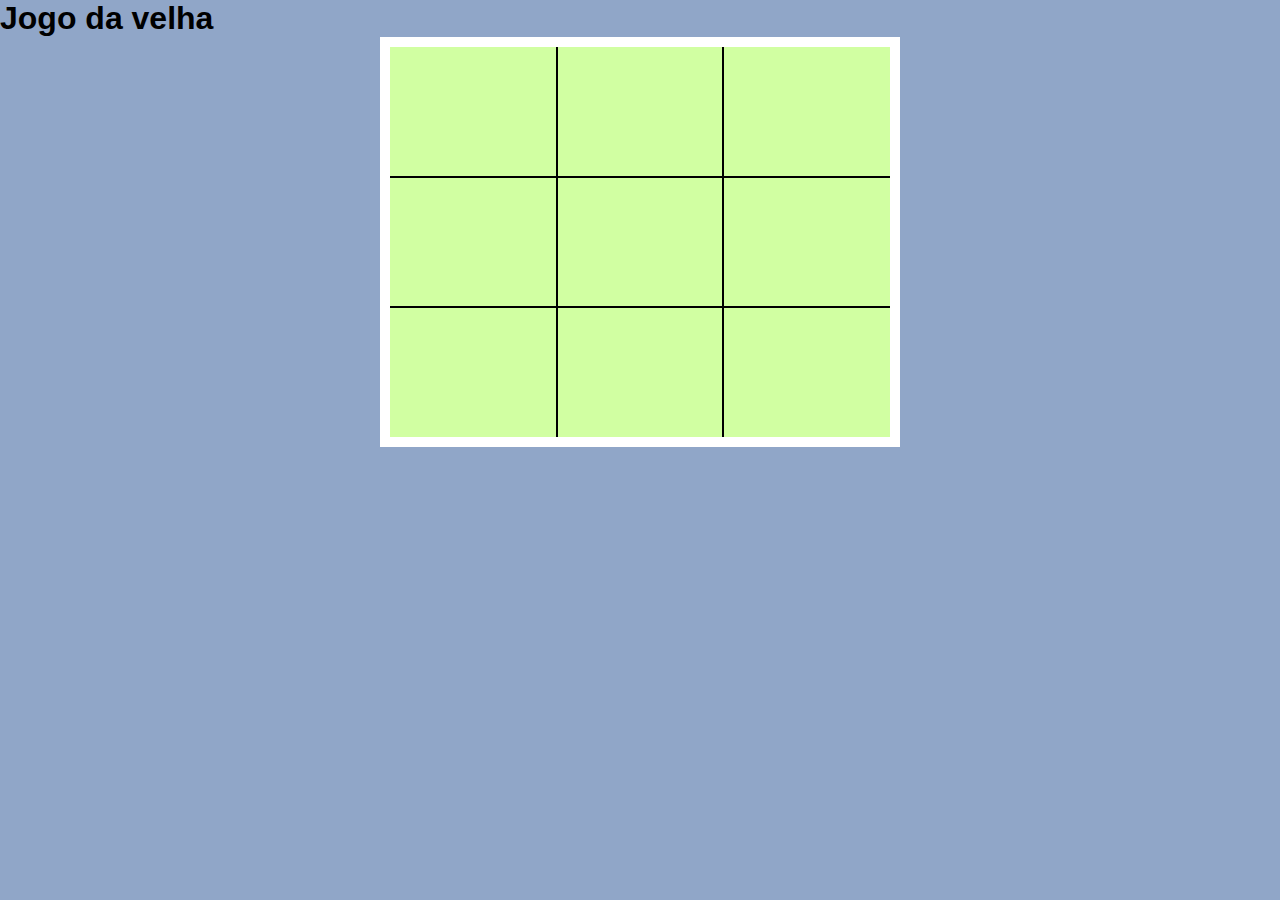
<file: jogo-da-velha/index.html>
<!DOCTYPE html>
<html lang="pt-br">
<head>
    <meta charset="UTF-8">
    <meta http-equiv="X-UA-Compatible" content="IE=edge">
    <meta name="viewport" content="width=device-width, initial-scale=1.0">
    <link rel="stylesheet" href="style.css">
    <title>Jogo da velha</title>
</head>
<body>
    <header>
        <h1>Jogo da velha</h1>
    </header>
    <section>
        <div class="tabuleiro">
            <div onclick="oia(id)" id="0" class="blocos" style="border-top: 0px; border-left: 0;"><div class="iconX"></div> <div class="iconO"></div></div>
            <div onclick="oia(id)" id="1" class="blocos" style="border-top: 0px;"><div class="iconX"></div> <div class="iconO"></div></div>
            <div onclick="oia(id)" id="2" class="blocos" style="border-top: 0px; border-right: 0;"><div class="iconX"></div> <div class="iconO"></div></div>
            <div onclick="oia(id)" id="3" class="blocos" style=" border-left: 0;"><div class="iconX"></div> <div class="iconO"></div></div>
            <div onclick="oia(id)" id="4" class="blocos" ><div class="iconX"></div> <div class="iconO"></div></div>
            <div onclick="oia(id)" id="5" class="blocos" style="border-right: 0px;"><div class="iconX"></div> <div class="iconO"></div></div>
            <div onclick="oia(id)" id="6" class="blocos" style="border-bottom: 0px; border-left: 0;"><div class="iconX"></div> <div class="iconO"></div></div>
            <div onclick="oia(id)" id="7" class="blocos" style="border-bottom: 0px;"><div class="iconX"></div> <div class="iconO"></div></div>
            <div onclick="oia(id)" id="8" class="blocos" style="border-bottom: 0px; border-right: 0;"><div class="iconX"></div> <div class="iconO"></div></div>
        </div>
    </section>
    <footer>

    </footer>
    <script>
        let x = document.querySelectorAll(".iconX")
        let o = document.querySelectorAll(".iconO")
        let blocos = document.querySelectorAll(".blocos")
        let jogadas = 0
        function oia(id) {
            jogadas++
            console.log("essas foram as jogadas"+jogadas)
            if (x[id].style.display = "none") {
                x[id].style.display = "block"
                blocos[id].style.cursor = "not-allowed"
            }else{
                x[id].style.display = "none" 
            }
            let r = Math.floor(Math.random()*9)
            console.log("o pc vai jogar em "+ r)

                
                if (r != id ){
                    if (o[r].style.display == "none" && x[r].style.display == "none") {
                        o[r].style.display = "block";
                        blocos[r].style.cursor = "not-allowed";
                        console.log('o pc jogou em '+ r)
                    }else{
                        if (o[r].style.display == "block" && x[r].style.display == "block") {
                            r.Math.floor(Math.random()*9)
                            console.log
                            o[r].style.display = "block"
                        }
                    }
                               
                }else{
                    console.log("R É IGUAL A ID !!!!!!!!!!!!")
                }
            
            
        }

        for (let i = 0; i < x.length; i++) {
            x[i].style.display = "none"
            
        }
        for (let i = 0; i < o.length; i++) {
            o[i].style.display = "none"
            
        }
    </script>
</body>
</html>
</file>
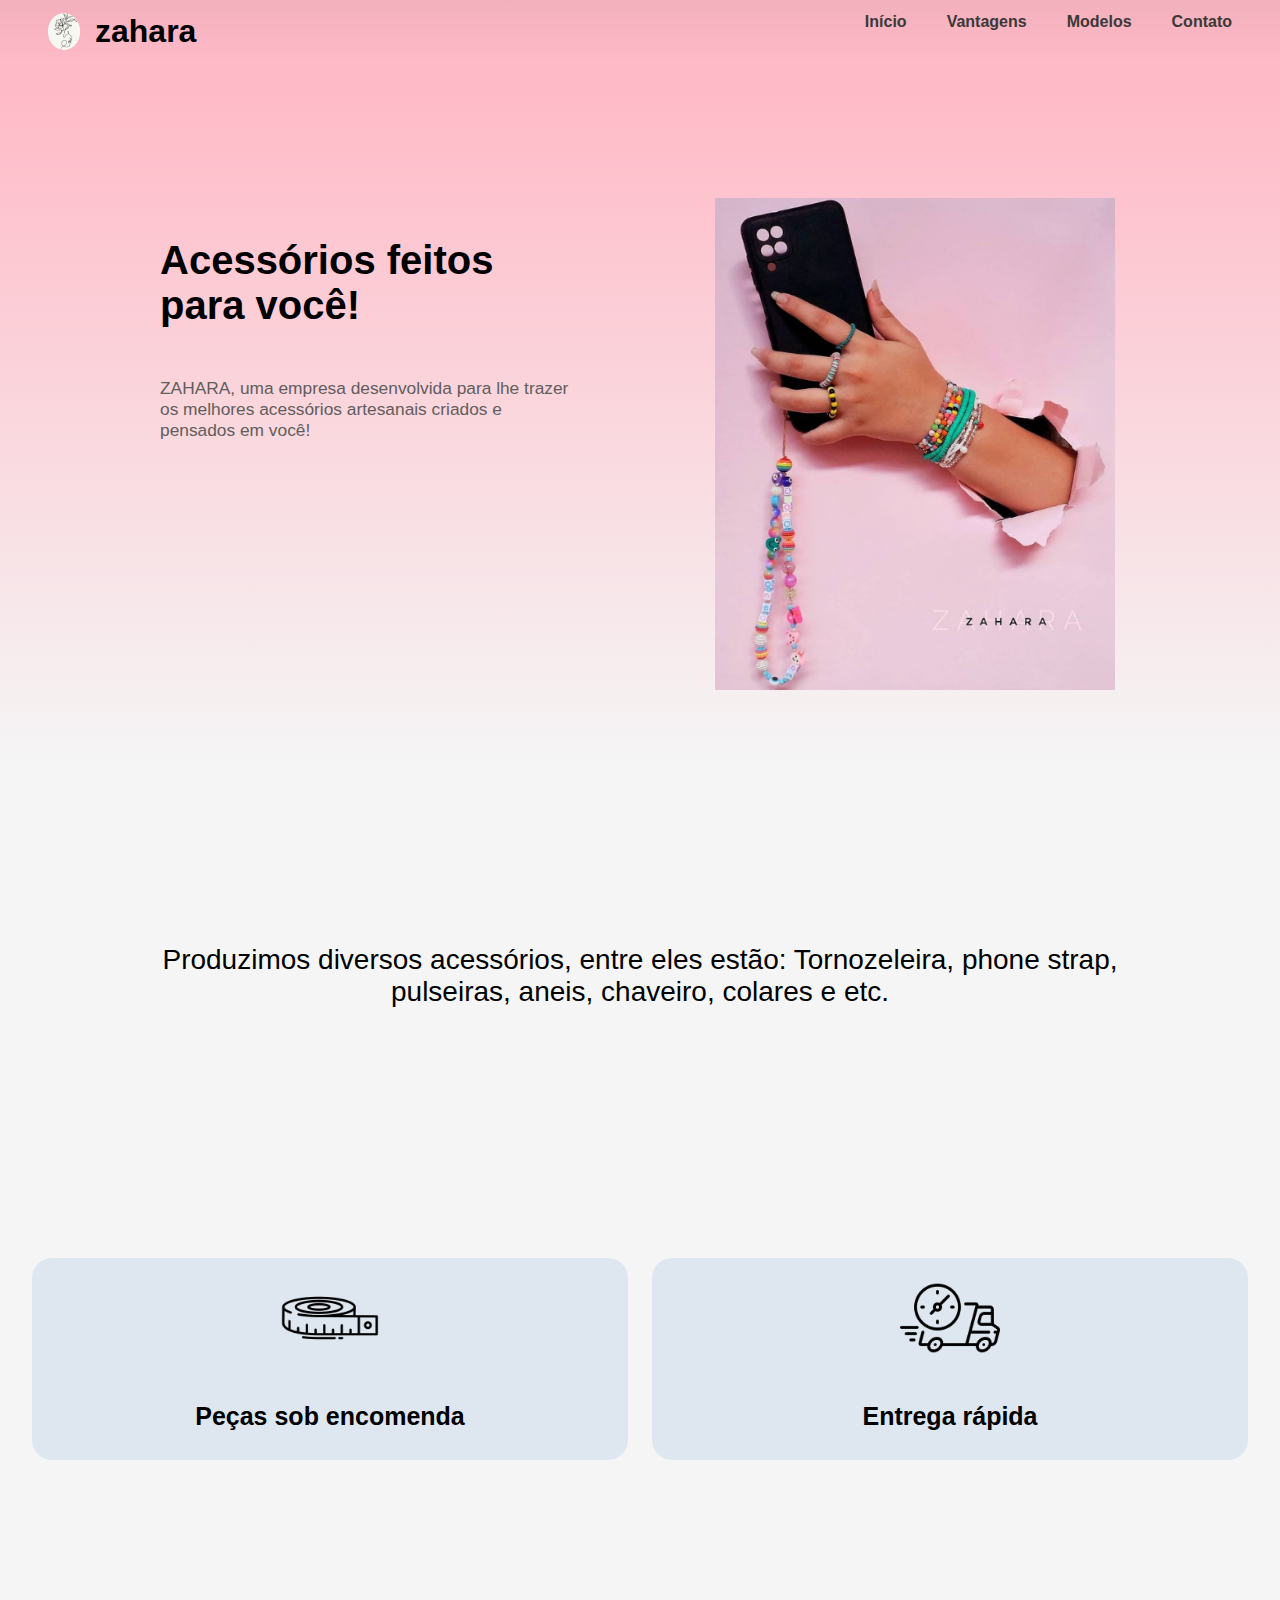
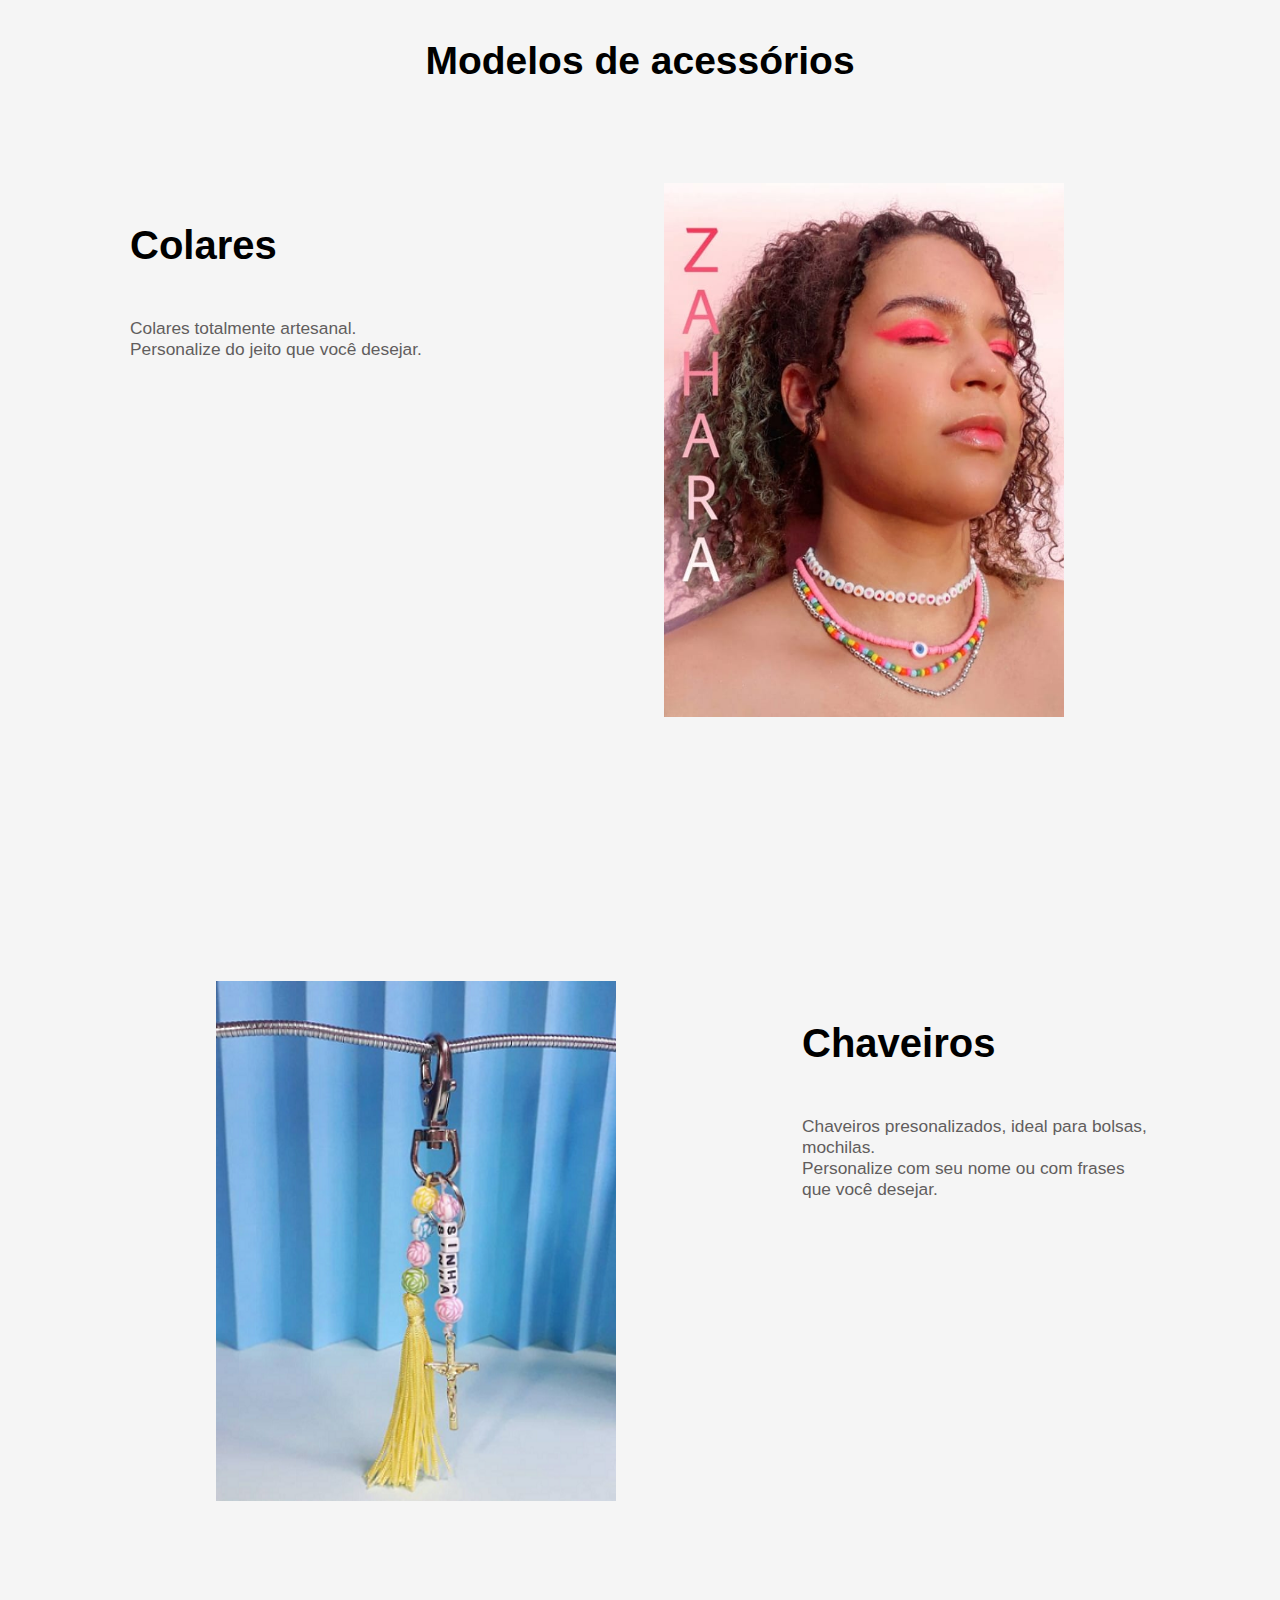
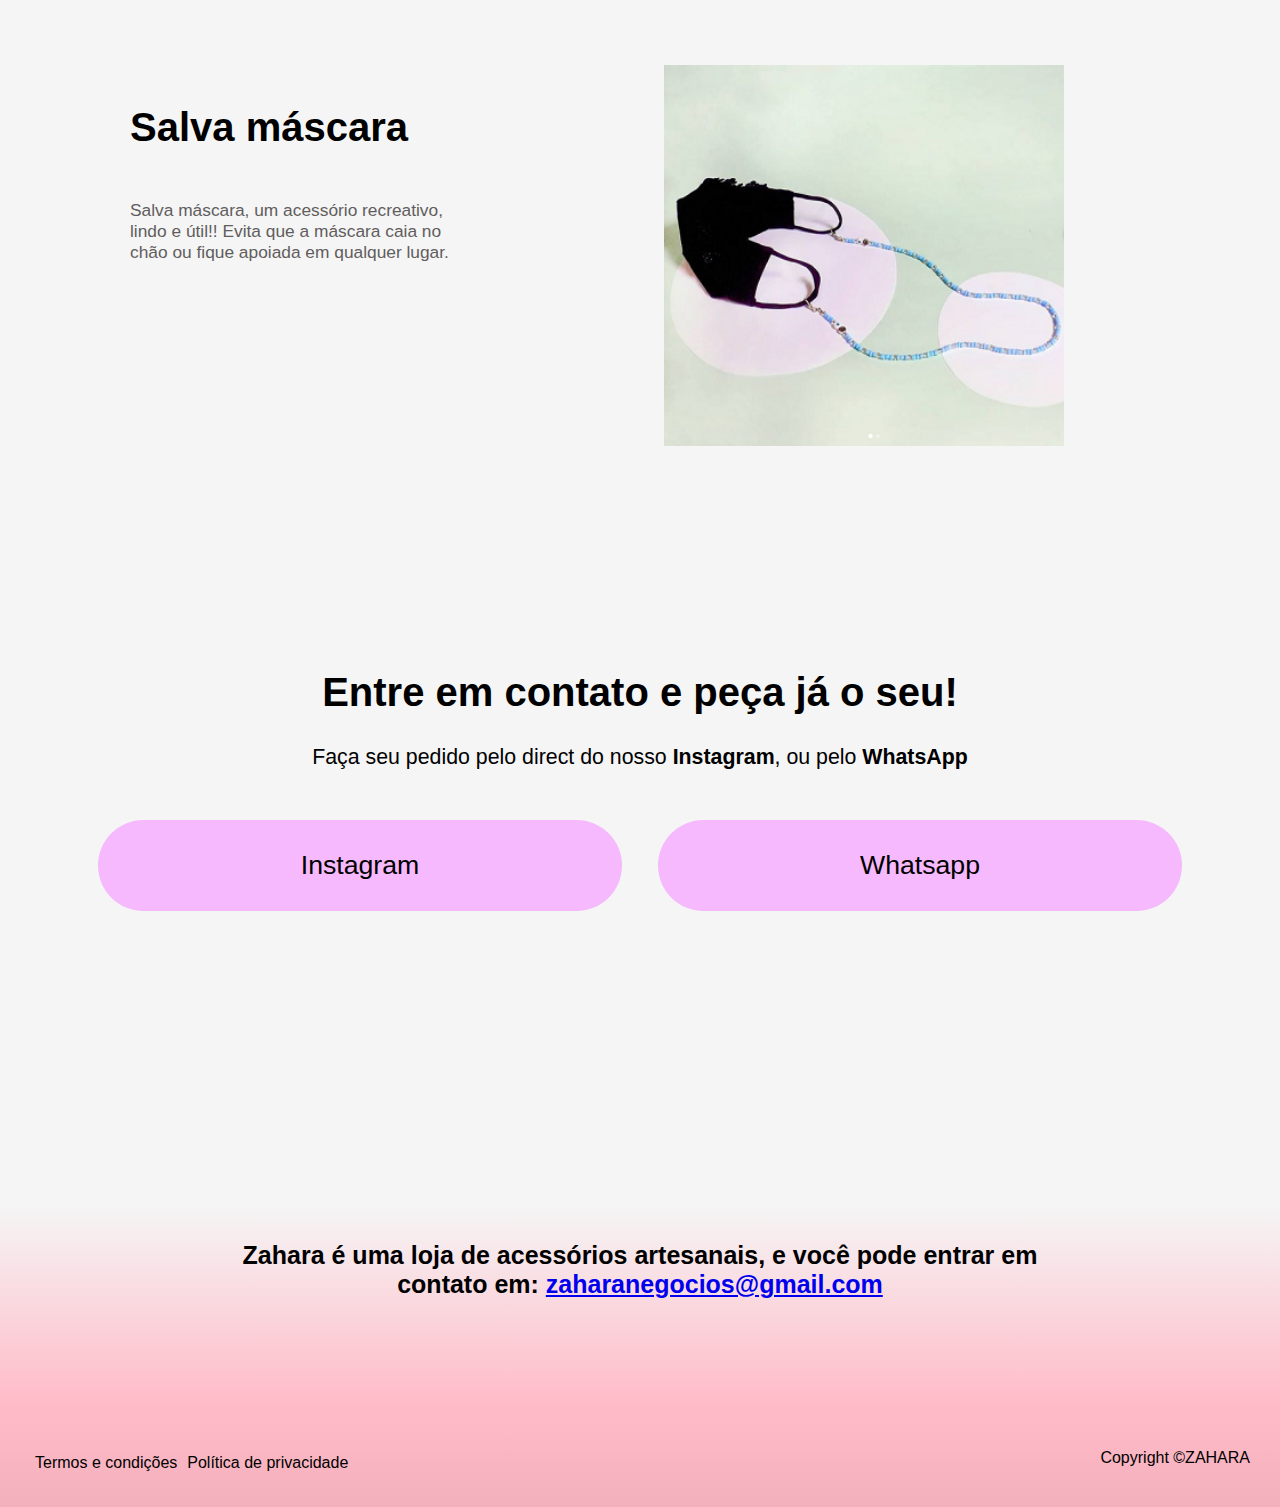
<file: pagina-loja/index.html>
<!DOCTYPE html>
<html lang="pt-br">
<head>
    <meta charset="UTF-8">
    <meta http-equiv="X-UA-Compatible" content="IE=edge">
    <meta name="viewport" content="width=device-width, initial-scale=1.0">
    <link rel="stylesheet" href="style.css">
    <title>ZAHARA ACESSÓRIOS</title>
</head>
<body>
    <header>
        <nav class="menu">
            <a href="index.html" style="text-decoration: none; color: black;">
                <div id="logoImg" ><img src="img/logo.png" alt="logo"><h1>zahara</h1></div>
            </a>
            
            <input type="checkbox" name="" id="menu-hamburguer">
            <label for="menu-hamburguer">
                <div class="menuH">
                    <span class="hamburguer"></span>
                </div>
            </label>
            <ul class="menuUl">
                <li><a onclick="menuOff()" class="link" href="#">Início</a></li>
                <li><a onclick="menuOff()" class="link" href="#vantagens">Vantagens</a></li>
                <li><a onclick="menuOff()" class="link" href="#modelos">Modelos</a></li>
                <li><a onclick="menuOff()" class="link" href="#contato">Contato</a></li>

            </ul>
            <ul class="menuDesktop">
                <li><a href="#">Início</a></li>
                <li><a href="#vantagens">Vantagens</a></li>
                <li><a href="#modelos">Modelos</a></li>
                <li><a href="#contato">Contato</a></li>
            </ul>

        </nav>
    </header>

    <div class="header">
        <div class="container">
            <div class="row">
                <div class="item">
                    <div class="text-container">
                        <h2>Acessórios feitos para você!</h2>
                        <p>
                            ZAHARA, uma empresa desenvolvida para lhe trazer os melhores acessórios artesanais criados e pensados em você!
                        </p>
                    </div>
                </div>
                <div class="item">
                    <div class="image-container">
                        <img src="img/zahara.PNG" alt="alternative">
                    </div>
                </div>
            </div>
        </div>
    </div>

    <div class="introduction">
        <div class="container">
            <div class="row">
                <div class="col">
                    <p>Produzimos diversos acessórios, entre eles estão: Tornozeleira, phone strap, pulseiras, aneis, chaveiro, colares e etc.</p>
                </div>
            </div>
        </div>
    </div>
    <div id="vantagens" class="card-1">
    <div class="space"></div>
        <div class="container">
            <div class="row">
                <div class="card">
                    <div class="card-image">
                        <img src="img/a-medida.png" alt="icone">
                    </div>
                    <div class="card-body">
                        <h5>Peças sob encomenda</h5>
                        <br>
                        <!-- <p>Montamos seu acessório de acordo com a sua preferência</p> -->
                    </div>
                </div>
                <div class="card">
                    <div class="card-image">
                        <img src="img/entrega-rapida.png" alt="icone">
                    </div>
                    <div class="card-body">
                        <h5>Entrega rápida</h5>
                        <!-- <p>Entregamos na sua casa em menos de 40 minutos</p> -->
                        <br>
                    </div>
                </div>
                <!-- <div class="card">
                    <div class="card-image">
                        <img src="img/imagem.PNG" alt="icone">
                    </div>
                    <div class="card-body">
                        <h5>título</h5>
                        <p>Lorem ipsum dolor sit amet consectetur adipisicing elit. Cum iste quaerat tempore beatae odit. Quidem, amet illo. </p>
                    </div>
                </div>  -->
                
            </div>
        </div>
    </div>
    <div id="modelos" class="space">

    </div>
    <div class="topico">
        <div class="container">
            <div class="content">
                <h2>Modelos de acessórios</h2>
            </div>
        </div>
    </div>
    <div  class="basic">
        <div class="container">
            <div class="row">
                <div class="col-1">
                    <div class="text-container">
                        <h2>Colares</h2>
                        <p>Colares totalmente artesanal.
                            <br>
                            Personalize do jeito que você desejar.
                        </p>
                        
                    </div>
                </div>
                <div class="col-2">
                    <div class="image-container">
                        <img src="img/colar.jpeg" alt="imagem">
                    </div>
                </div>
            </div>
        </div>
    </div>
    <div class="space">

    </div>
    <div class="basic">
        <div class="container">
            <div class="row">
                
                <div class="col-2">
                    <div class="image-container">
                        <img src="img/chaveiro.PNG" alt="imagem">
                    </div>
                </div>
                <div class="col-1">
                    <div class="text-container">
                        <h2>Chaveiros</h2>
                        <p>Chaveiros presonalizados, ideal para bolsas, mochilas. <br>Personalize com seu nome ou com frases que você desejar.</p>
                    </div>
                </div>
            </div>
        </div>
    </div>
    <div class="basic">
        <div class="container">
            <div class="row">
                
                <div class="col-1">
                    <div class="text-container">
                        <h2>Salva máscara</h2>
                        <p>Salva máscara, um acessório recreativo, lindo e útil!! Evita que a máscara caia no chão ou fique apoiada em qualquer lugar.</p>
                    </div>
                </div>
                <div class="col-2">
                    <div class="image-container">
                        <img src="img/salva-mascaras.PNG" alt="imagem">
                    </div>
                </div>
            </div>
        </div>
    </div>

    <div id="contato" class="space"></div>

    <div  class="contato">
        <div class="container">
            <div  class="background">
                <div class="cta">
                    <h3>Entre em contato e peça já o seu!</h3>
                    <p>Faça seu pedido pelo direct do nosso <strong>Instagram</strong>, ou pelo <strong>WhatsApp</strong></p>
                    <div class="button">
                        <a href="https://www.instagram.com/zaharaacessorios/" target="_blank"><p>Instagram</p></a>
                        <a href="https://api.whatsapp.com/send?phone=556896034160" target="_blank"><p>Whatsapp</p></a>
                    </div>
                </div>
            </div>
        </div>
    </div>

    <div id="contato" class="space"></div>
    <div id="contato" class="space"></div>
    <footer id="footer" class="footer">
        <div class="container">
                <h4>
                     Zahara é uma loja de acessórios artesanais, e você pode entrar em contato em: <a href="mailto:zaharanegocios@gmail.com" target="_blank" id="email">zaharanegocios@gmail.com</a>
                </h4>
                <div class="redes-sociais">
                    <div>
                        <!-- <a href=""><img src="img/facebook.png" alt="facebook"></a>
                        <a href="#"><img src="img/twitter.png" alt="Twitter"></a>
                        <a href="#"><img src="img/pinterest.png" alt="Pinterest"></a>
                        <a href="https://www.instagram.com/zaharaacessorios/"><img src="img/instagram.png" alt="Instagram"></a>
                         <a href="#"><img src="img/youtube.png" alt="Youtube"></a> -->
                    </div>
                </div> 
        </div>
    </footer>
    <div class="copyright">
        <div class="informations">
            <p><a href="termos.html">Termos e condições</a></p>
            <p><a href="privacidade.html">Política de privacidade</a></p>
        </div>
        <div class="copy">
            <p>Copyright &copy;ZAHARA</p>
        </div>
    </div>
    <script src="script.js"></script>
</body>
</html>
</file>
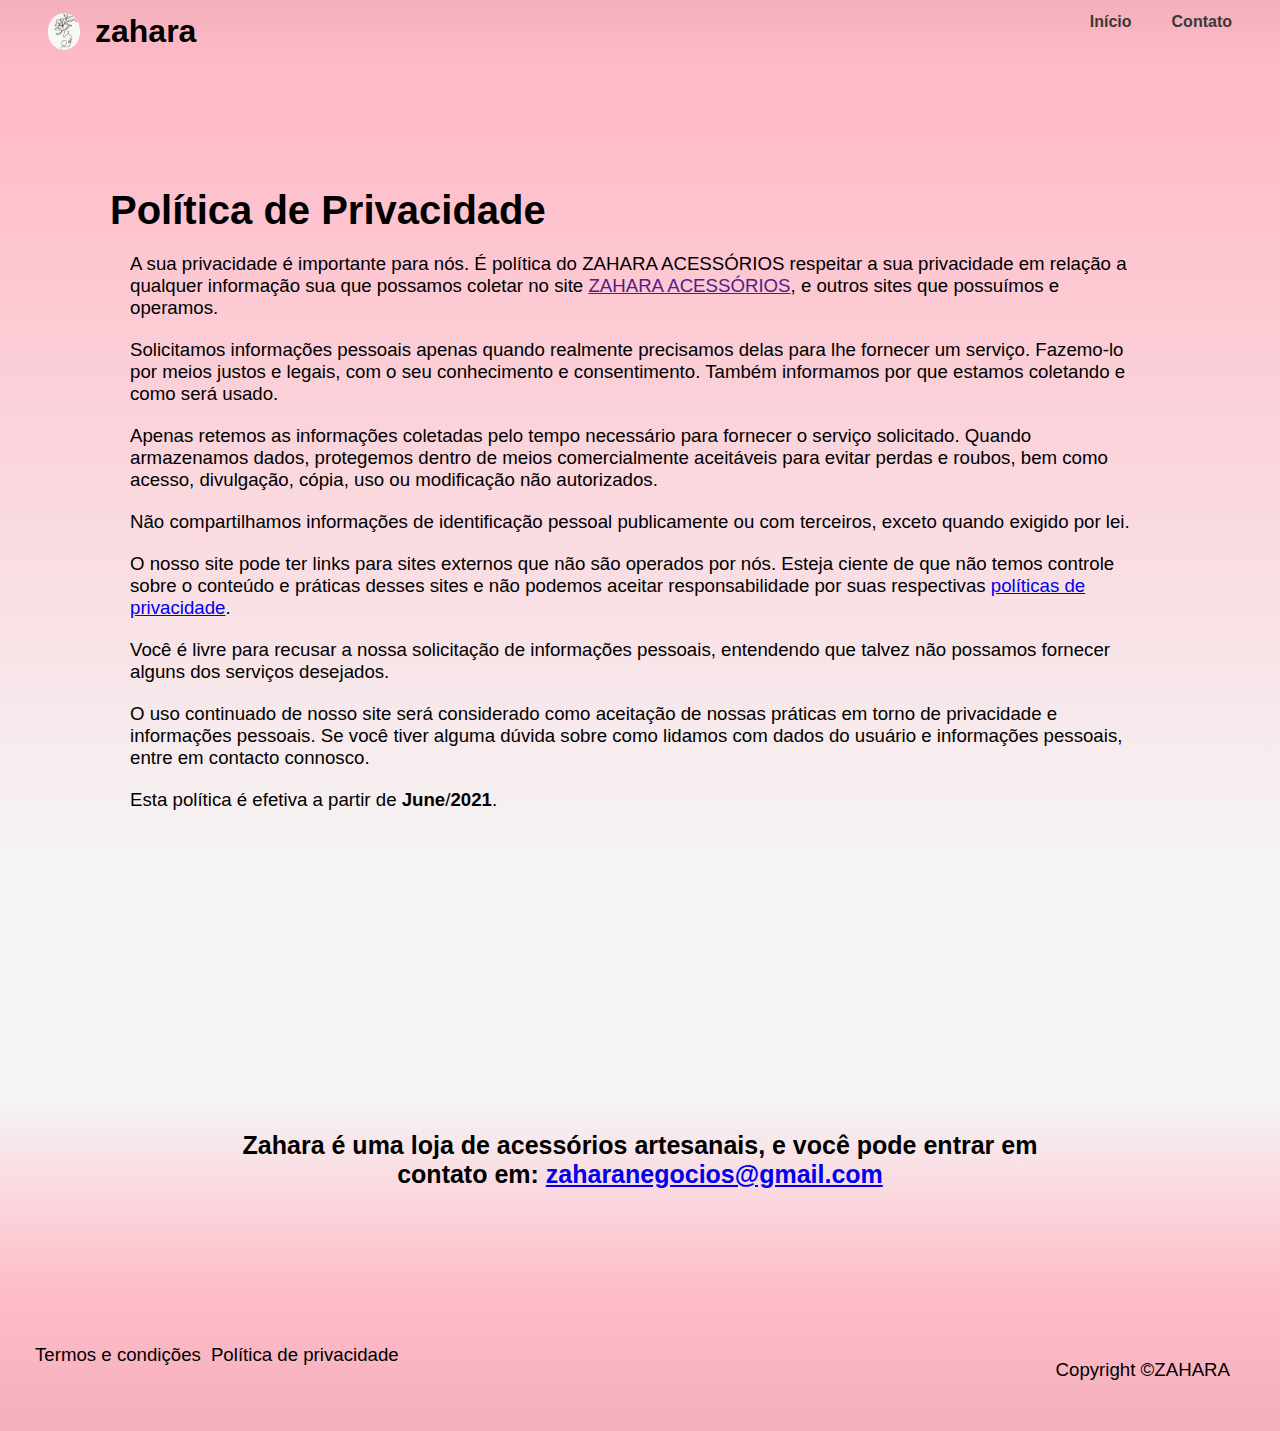
<file: pagina-loja/privacidade.html>
<!DOCTYPE html>
<html lang="pt-br">
<head>
    <meta charset="UTF-8">
    <meta http-equiv="X-UA-Compatible" content="IE=edge">
    <meta name="viewport" content="width=device-width, initial-scale=1.0">
    <link rel="stylesheet" href="style.css">
    <title>Política de privacidade</title>
    <style>
        p{
            font-size: 14pt;
            margin: 20px;
        }
        h2{
            font-size: 40px;
        }
        .item{
            width: 100%;
        }
    </style>
</head>
<body>
    <header>
        <nav class="menu">
            <a href="index.html" style="text-decoration: none; color: black;">
                <div id="logoImg" ><img src="img/logo.png" alt="logo"><h1>zahara</h1></div>
            </a>
            
            <input type="checkbox" name="" id="menu-hamburguer">
            <label for="menu-hamburguer">
                <div class="menuH">
                    <span class="hamburguer"></span>
                </div>
            </label>
            <ul class="menuUl">
                <li><a onclick="menuOff()" class="link" href="index.html">Início</a></li>
                <li><a onclick="menuOff()" class="link" href="#contato">Contato</a></li>

            </ul>
            <ul class="menuDesktop">
                <li><a href="index.html">Início</a></li>
                <li><a href="#contato">Contato</a></li>
            </ul>

        </nav>
    </header>
    <div class="header">
        <div class="container">
            <div class="row">
                <div class="item">
                    <h2>Política de Privacidade</h2>                    
                    <p>A sua privacidade é importante para nós. É política do ZAHARA ACESSÓRIOS respeitar a sua privacidade em relação a qualquer informação sua que possamos coletar no site <a href=>ZAHARA ACESSÓRIOS</a>, e outros sites que possuímos e operamos.</p>                    
                    <p>Solicitamos informações pessoais apenas quando realmente precisamos delas para lhe fornecer um serviço. Fazemo-lo por meios justos e legais, com o seu conhecimento e consentimento. Também informamos por que estamos coletando e como será usado.                    </p>                    
                    <p>Apenas retemos as informações coletadas pelo tempo necessário para fornecer o serviço solicitado. Quando armazenamos dados, protegemos dentro de meios comercialmente aceitáveis ​​para evitar perdas e roubos, bem como acesso, divulgação, cópia, uso ou                        modificação não autorizados.</p>                    
                    <p>Não compartilhamos informações de identificação pessoal publicamente ou com terceiros, exceto quando exigido por lei.</p>                    
                    <p>O nosso site pode ter links para sites externos que não são operados por nós. Esteja ciente de que não temos controle sobre o conteúdo e práticas desses sites e não podemos aceitar responsabilidade por suas respectivas <a href='https://politicaprivacidade.com' target='_BLANK'>políticas de privacidade</a>.                    </p>                    
                    <p>Você é livre para recusar a nossa solicitação de informações pessoais, entendendo que talvez não possamos fornecer alguns dos serviços desejados.</p>                    
                    <p>O uso continuado de nosso site será considerado como aceitação de nossas práticas em torno de privacidade e informações pessoais. Se você tiver alguma dúvida sobre como lidamos com dados do usuário e informações pessoais, entre em contacto connosco.</p>                    
                    <p>Esta política é efetiva a partir de <strong>June</strong>/<strong>2021</strong>.</p>
                </div>
            </div>
        </div>
    </div>
    
    <div id="contato" class="space"></div>
    <footer id="footer" class="footer">
        <div class="container">
                <h4>
                     Zahara é uma loja de acessórios artesanais, e você pode entrar em contato em: <a href="mailto:zaharanegocios@gmail.com" target="_blank" id="email">zaharanegocios@gmail.com</a>
                </h4>
                <div class="redes-sociais">
                    <div>
                        <!-- <a href=""><img src="img/facebook.png" alt="facebook"></a>
                        <a href="#"><img src="img/twitter.png" alt="Twitter"></a>
                        <a href="#"><img src="img/pinterest.png" alt="Pinterest"></a>
                        <a href="https://www.instagram.com/zaharaacessorios/"><img src="img/instagram.png" alt="Instagram"></a>
                         <a href="#"><img src="img/youtube.png" alt="Youtube"></a> -->
                    </div>
                </div> 
        </div>
    </footer>
    <div class="copyright">
        <div class="informations">
            <p><a href="termos.html">Termos e condições</a></p>
            <p><a href="privacidade.html">Política de privacidade</a></p>
        </div>
        <div class="copy">
            <p>Copyright &copy;ZAHARA</p>
        </div>
    </div>
    <script src="script.js"></script>
</body>
</html>
</file>
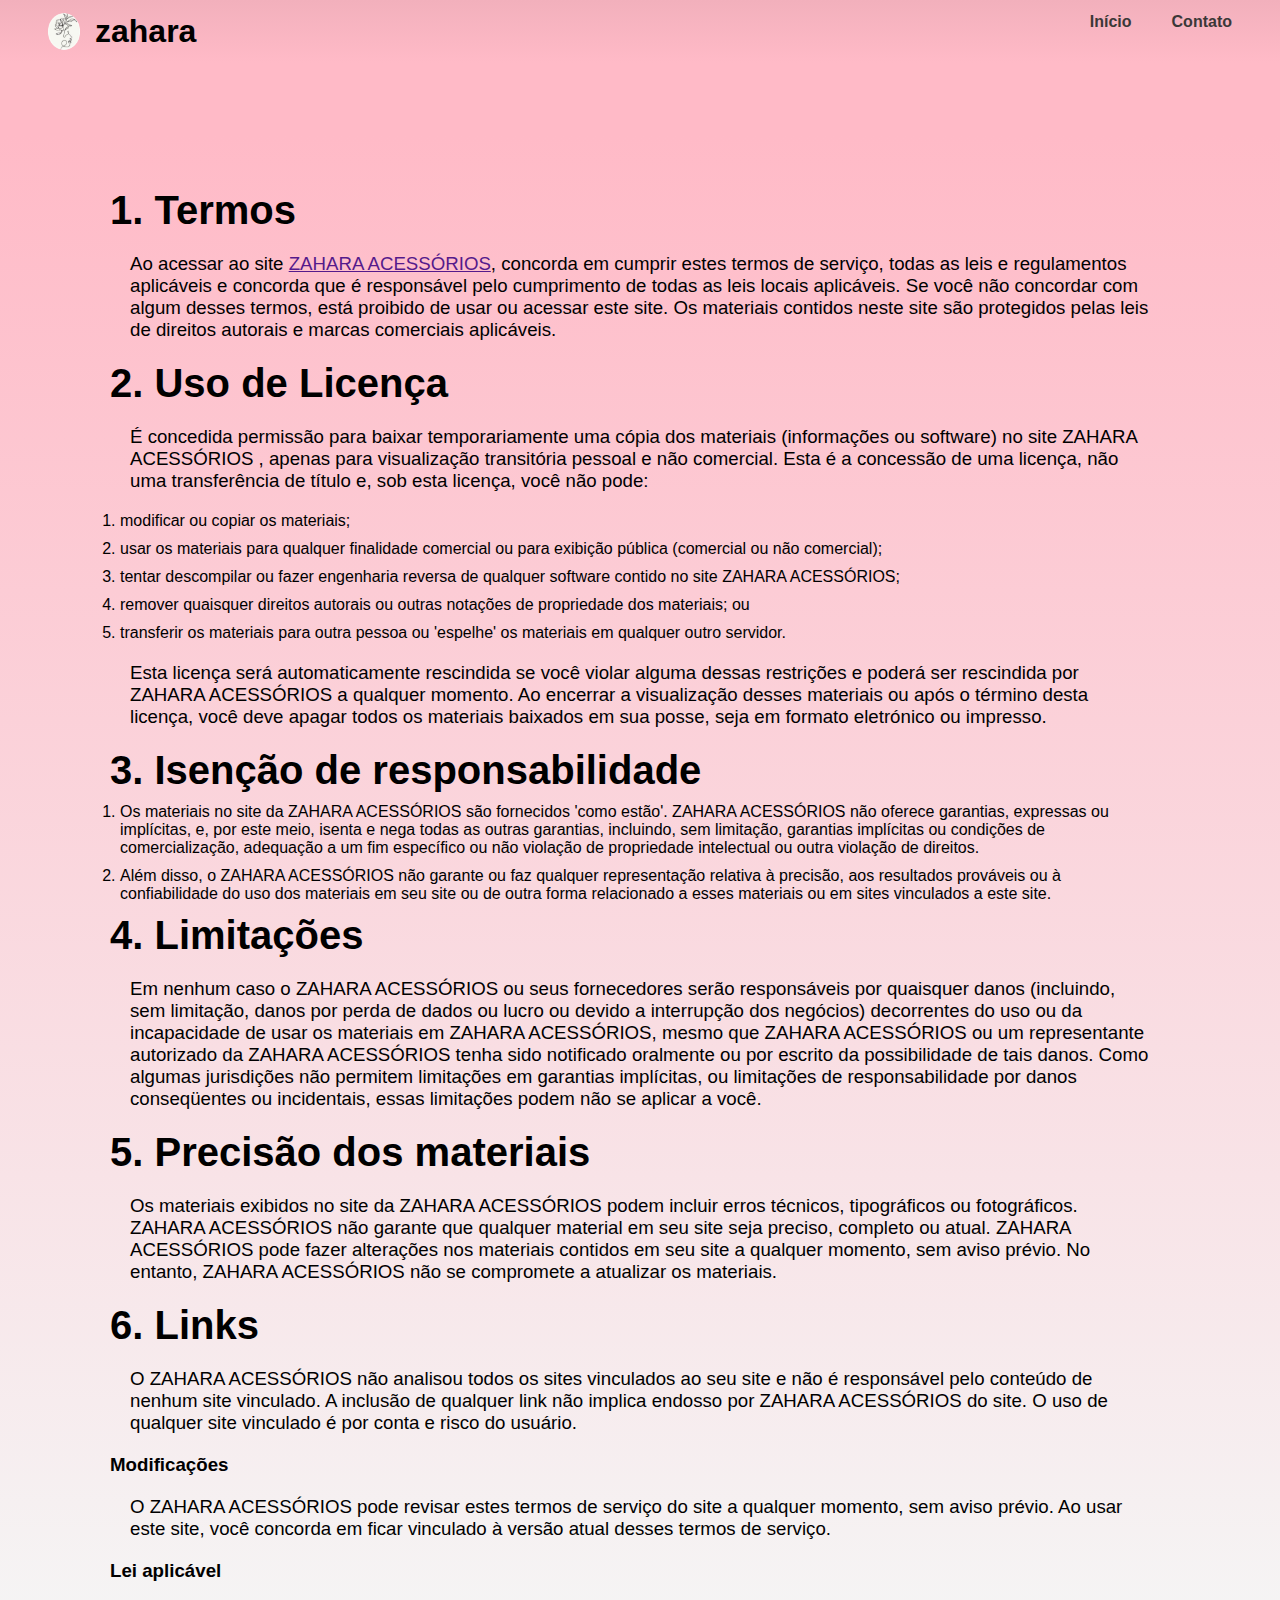
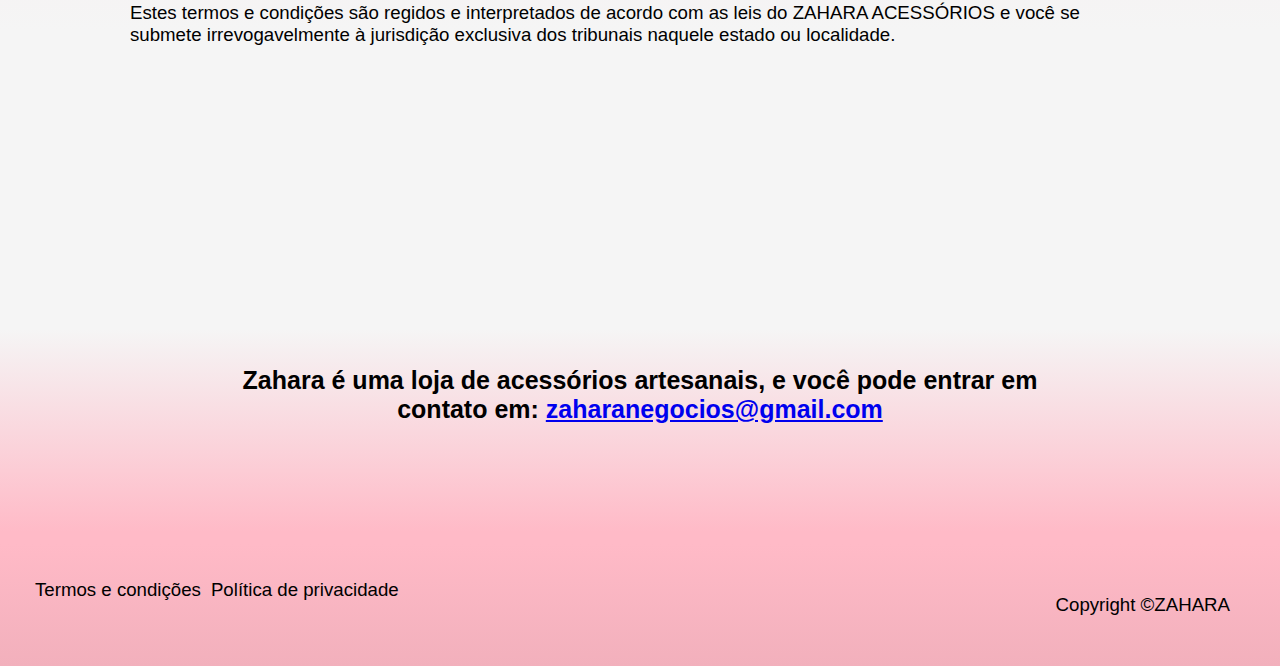
<file: pagina-loja/termos.html>
<!DOCTYPE html>
<html lang="pt-br">
<head>
    <meta charset="UTF-8">
    <meta http-equiv="X-UA-Compatible" content="IE=edge">
    <meta name="viewport" content="width=device-width, initial-scale=1.0">
    <link rel="stylesheet" href="style.css">
    <title>Política de privacidade</title>
    <style>
        p{
            font-size: 14pt;
            margin: 20px;
        }
        h2{
            font-size: 40px;
        }
        .item{
            width: 100%;
        }
        ol li{
            margin: 10px;
        }
    </style>
</head>
<body>
    <header>
        <nav class="menu">
            <a href="index.html" style="text-decoration: none; color: black;">
                <div id="logoImg" ><img src="img/logo.png" alt="logo"><h1>zahara</h1></div>
            </a>
            
            <input type="checkbox" name="" id="menu-hamburguer">
            <label for="menu-hamburguer">
                <div class="menuH">
                    <span class="hamburguer"></span>
                </div>
            </label>
            <ul class="menuUl">
                <li><a onclick="menuOff()" class="link" href="index.html">Início</a></li>
                <li><a onclick="menuOff()" class="link" href="#contato">Contato</a></li>

            </ul>
            <ul class="menuDesktop">
                <li><a href="index.html">Início</a></li>
                <li><a href="#contato">Contato</a></li>
            </ul>

        </nav>
    </header>
    <div class="header">
        <div class="container">
            <div class="row">
                <div class="item">
                    <h2>1. Termos</h2>            <p>Ao acessar ao site <a href=''>ZAHARA ACESSÓRIOS</a>, concorda em cumprir estes termos de serviço, todas as leis e regulamentos aplicáveis ​​e concorda que é responsável pelo cumprimento de todas as leis locais aplicáveis. Se você não concordar com algum                desses termos, está proibido de usar ou acessar este site. Os materiais contidos neste site são protegidos pelas leis de direitos autorais e marcas comerciais aplicáveis.</p>            <h2>2. Uso de Licença</h2>            <p>É concedida permissão para baixar temporariamente uma cópia dos materiais (informações ou software) no site ZAHARA ACESSÓRIOS , apenas para visualização transitória pessoal e não comercial. Esta é a concessão de uma licença, não uma transferência de título e,                sob esta licença, você não pode: </p>            <ol>            <li>modificar ou copiar os materiais;  </li>            <li>usar os materiais para qualquer finalidade comercial ou para exibição pública (comercial ou não comercial);  </li>            <li>tentar descompilar ou fazer engenharia reversa de qualquer software contido no site ZAHARA ACESSÓRIOS;  </li>            <li>remover quaisquer direitos autorais ou outras notações de propriedade dos materiais; ou  </li>            <li>transferir os materiais para outra pessoa ou 'espelhe' os materiais em qualquer outro servidor.</li>            </ol>            <p>Esta licença será automaticamente rescindida se você violar alguma dessas restrições e poderá ser rescindida por ZAHARA ACESSÓRIOS a qualquer momento. Ao encerrar a visualização desses materiais ou após o término desta licença, você deve apagar todos os materiais                baixados em sua posse, seja em formato eletrónico ou impresso.</p>            <h2>3. Isenção de responsabilidade</h2>            <ol>            <li>Os materiais no site da ZAHARA ACESSÓRIOS são fornecidos 'como estão'. ZAHARA ACESSÓRIOS não oferece garantias, expressas ou implícitas, e, por este meio, isenta e nega todas as outras garantias, incluindo, sem limitação, garantias implícitas ou condições de comercialização,            adequação a um fim específico ou não violação de propriedade intelectual ou outra violação de direitos. </li>            <li>Além disso, o ZAHARA ACESSÓRIOS não garante ou faz qualquer representação relativa à precisão, aos resultados prováveis ​​ou à confiabilidade do uso dos            materiais em seu site ou de outra forma relacionado a esses materiais ou em sites vinculados a este site.</li>            </ol>            <h2>4. Limitações</h2>            <p>Em nenhum caso o ZAHARA ACESSÓRIOS ou seus fornecedores serão responsáveis ​​por quaisquer danos (incluindo, sem limitação, danos por perda de dados ou lucro ou devido a interrupção dos negócios) decorrentes do uso ou da incapacidade de usar os materiais em ZAHARA ACESSÓRIOS,                mesmo que ZAHARA ACESSÓRIOS ou um representante autorizado da ZAHARA ACESSÓRIOS tenha sido notificado oralmente ou por escrito da possibilidade de tais danos. Como algumas jurisdições não permitem limitações em garantias implícitas, ou limitações de responsabilidade                por danos conseqüentes ou incidentais, essas limitações podem não se aplicar a você.</p>            <h2>5. Precisão dos materiais</h2>            <p>Os materiais exibidos no site da ZAHARA ACESSÓRIOS podem incluir erros técnicos, tipográficos ou fotográficos. ZAHARA ACESSÓRIOS não garante que qualquer material em seu site seja preciso, completo ou atual. ZAHARA ACESSÓRIOS pode fazer alterações nos materiais contidos em seu                site a qualquer momento, sem aviso prévio. No entanto, ZAHARA ACESSÓRIOS não se compromete a atualizar os materiais.</p>            <h2>6. Links</h2>            <p>O ZAHARA ACESSÓRIOS não analisou todos os sites vinculados ao seu site e não é responsável pelo conteúdo de nenhum site vinculado. A inclusão de qualquer link não implica endosso por ZAHARA ACESSÓRIOS do site. O uso de qualquer site vinculado é por conta e risco do usuário.</p>            </p>            <h3>Modificações</h3>            <p>O ZAHARA ACESSÓRIOS pode revisar estes termos de serviço do site a qualquer momento, sem aviso prévio. Ao usar este site, você concorda em ficar vinculado à versão atual desses termos de serviço.</p>            <h3>Lei aplicável</h3>            <p>Estes termos e condições são regidos e interpretados de acordo com as leis do ZAHARA ACESSÓRIOS e você se submete irrevogavelmente à jurisdição exclusiva dos tribunais naquele estado ou localidade.</p>
                </div>
            </div>
        </div>
    </div>
    
    <div id="contato" class="space"></div>
    <footer id="footer" class="footer">
        <div class="container">
                <h4>
                     Zahara é uma loja de acessórios artesanais, e você pode entrar em contato em: <a href="mailto:zaharanegocios@gmail.com" target="_blank" id="email">zaharanegocios@gmail.com</a>
                </h4>
                <div class="redes-sociais">
                    <div>
                        <!-- <a href=""><img src="img/facebook.png" alt="facebook"></a>
                        <a href="#"><img src="img/twitter.png" alt="Twitter"></a>
                        <a href="#"><img src="img/pinterest.png" alt="Pinterest"></a>
                        <a href="https://www.instagram.com/zaharaacessorios/"><img src="img/instagram.png" alt="Instagram"></a>
                         <a href="#"><img src="img/youtube.png" alt="Youtube"></a> -->
                    </div>
                </div> 
        </div>
    </footer>
    <div class="copyright">
        <div class="informations">
            <p><a href="termos.html">Termos e condições</a></p>
            <p><a href="privacidade.html">Política de privacidade</a></p>
        </div>
        <div class="copy">
            <p>Copyright &copy;ZAHARA</p>
        </div>
    </div>
    <script src="script.js"></script>
</body>
</html>
</file>
<file: jogo-da-velha/style.css>
@charset "UTF-8";
*{
    padding: 0px;
    margin: 0;
    font-family: Arial, Helvetica, sans-serif;
} 
body{
    background: rgba(63, 102, 160, 0.582);
}
section{
    padding: 10px;
    width: 500px;
    background: white;
    margin: 0 auto;
}
.tabuleiro{
    display: grid;
    grid-template-columns: repeat(3, 1fr);
    grid-template-rows: repeat(3, 130px);
}
.blocos{
    border: 1px solid;
    text-align: center;
    background: rgba(128, 255, 0, 0.363);
    position: relative;
}
.iconX{
    color: white;
    position: absolute;
    margin-top: 0;
    margin-left: 0;
    width: 100%;
    height: 100%;
}
.iconX:before{
    content: '';
    position: absolute;
    top: 60px;
    left: 20px;
    width: 130px;
    height: 12px;
    background-color: black;
    -webkit-transform: rotate(-45deg);
    transform: rotate(-45deg);
}
.iconX:after{
    content: '';
    position: absolute;
    top: 60px;
    left: 20px;
    width: 130px;
    height: 12px;
    background-color: black;
    -webkit-transform: rotate(45deg);
    transform: rotate(45deg);
}
.iconO{
    color: black;
    position: absolute;
    margin: 15px 0 0 32px;
    width: 70px;
    height: 70px;
    position: relative;
    border: 12px solid currentColor;
    border-radius: 100px;
}
</file>
<file: pagina-loja/style.css>
@charset "UTF-8";
/*#f2b0bc*/
*{
    padding: 0;
    margin: 0;
    font-family: Arial, Helvetica, sans-serif;
}
html { scroll-behavior: smooth; }
body{
    background: whitesmoke;
}
header{
    padding: 5px 10px 5px 10px;
    background-image: linear-gradient(to bottom, rgb(242, 176, 188), #FFBAC7);
    position: fixed;
    width: 100%;
    top: 0px;
}
.menu{
    padding: 8px;
    margin: 0 30px 0 30px;
    display: flex;
    justify-content: space-between;
}
.menu div{
    display: flex;
}
.menu div img{
    margin-right: 15px;
}
.menuDesktop{
    display: flex;
    list-style: none;
}
.menuDesktop  li a{
    text-decoration: none;
    color: rgb(59, 56, 56);
    padding: 10px;
    margin: 0 10px 0 10px;
    font-weight: 600;
}
.menuDesktop  li a:hover{
    color: rgb(255, 255, 255);
    transition: .3s ease-in-out;
}
.header{
    margin-top: 48px;
    padding: 10px;
    background-image: linear-gradient(to bottom, #FFBAC7 5%, whitesmoke 90% );
}
.container{
    padding: 20px;
    
}
.row{
    display: flex;
    margin: 50px 60px 50px 60px;
}
.item{
    width: 50%;
    margin: 10px;
    padding: 50px 10px 50px 10px;
}
.text-container h1{
    font-size: 50px;
    margin: 50px;
}
.text-container h2{
    font-size: 40px;
    margin: 50px;
}
.text-container p{
    font-size: 13pt;
    margin: 50px; 
    color: rgb(97, 93, 93);
}
.image-container{
    padding: 10px;
    margin: 0 auto;
    width: 400px;
}
.image-container img{
    width: 100%;
}
/*introduction*/
.col{
    padding: 20px;
    margin: 10px;
    font-size: 28px;
    text-align: center;
    font-weight: 200;
}
.col-1{
    width: 40%;
}
.col-2{
    width: 60%;
}
/*cards*/
.card-1{
    padding: 30px 0 30px 0;
    text-align: center;
    
}
.card-1 .row{
    margin: 0 auto;
    display: grid;
    grid-template-columns: repeat(2, 1fr);
    
}
.card{
    background-color: rgba(112, 162, 218, 0.164);
    width: 96%;
    height: 96%;
    margin: 10px;
    border-radius: 20px;
    margin: 0 auto;
}
.card-image{
    width: 100px;
    margin: 0 auto;
    padding: 10px;
}
.card-image img{
    width: 100%;
}

.card-body{
    padding: 20px;
}
.card-body h5{
    font-size: 25px;
    font-weight: 700;
}
.card-body p{
    color: rgb(97, 93, 93);
    padding: 10px;
    margin: 0 auto;
    width: 80%;
}
.space{
    padding: 50px;
}
.topico .content{
    text-align: center;
    font-size: 26px;
}

.contato{
    width: 100%;
    text-align: center;
}

.background{
    width: 100%;
}

.cta{
    margin: 20px;
}
.cta h3{
    font-size: 40px;
}
.cta p{
    font-size: 16pt;
    padding-top: 30px;
}

.button{
    display: grid;
    margin: 40px;
    grid-template-columns: repeat(2, 1fr);
    justify-content: center;
    align-self: center;
}
.button a{
    color: black;
    text-decoration: none;
    font-size: 16pt;
    padding: 10px;
    border-radius: 50px;
    background-color: #f7adffd8;
    margin: 10px auto;
    width: 90%;
}
.button div{
    display: grid;
    grid-template-columns: repeat(2, 1fr);
    justify-content: space-between;
    align-items: center;
}
.button p{
   padding: 0;
   font-size: 20pt;
   text-align: center;
   padding: 20px;
}
#logoImg{
    width: 32px;
}
#logoImg img{
    width: 100%;
    border-radius: 60px;
}



/*footer*/
.footer{
    background-image: linear-gradient(to top, #FFBAC7 5%, whitesmoke 90% );
    padding: 30px 30px 50px 30px;
    text-align: center;
}
.footer h4{
    padding: 10px;
    margin: 0 auto;
    font-size: 25px;
    width: 70%;
}
.redes-sociais{
    margin-top: 40px;
    
}
.redes-sociais div{
    display: flex;
    justify-content: center;
}
.redes-sociais div a{
    display: flex;
    background-color: white;
    margin: 10px;
    width: 24px;
    padding: 7px;
    height: 24px;
    border-radius: 50px;
}
.redes-sociais a img{
    width: 100%;
    top: 10px;
    left: 10px;
}

.copyright{
    background-image: linear-gradient(to top, rgb(242, 176, 188), #FFBAC7);
    display: flex;
    justify-content: space-between;
    padding: 30px;
}
.informations{
    display: flex;
}
.informations p{
    margin: 5px;
}
.informations a{
    text-decoration: none;
    color: black;
}


.menu-icon{
    display: none;
    width: 30px;
    height: 25px;
}

input{
    display: none;
}
.menuUl{
    display: none;
}
/*Mobile*/
@media (max-width: 1000px){
    .menuDesktop{
        display: none;   
    }
    .row{
        display: grid;
        grid-template-columns: 1fr;
        text-align: center;
    }
    .item{
        width: 100%;
        margin-left: 0px;

    }
    .card{
        margin: 10px auto 10px auto;
        width: 600px;
    }
    .card-1 .row{
        grid-template-columns: 1fr;
    }
    .col-1{
        width: 100%;
    }
    .col-2{
        width: 100%;
    }
    .menuUl{
        position: fixed;
        top: 54px;
        background-color: white;
        width: 100%;
        height: 100%;
        left: 0;
        padding-top: 5px;
        transition: .3s ease-in-out;
    }
    .menuUl li a{
        display: block;
        text-decoration: none;
        color: rgb(59, 56, 56);
        padding: 10px;
        margin: 0 10px 0 10px;
        font-weight: 600;
        margin-top: 5px;
        margin-left: 0;
        width: 100%;
    }
    .menuUl li a:hover{
        color: rgb(223, 124, 201);
        transition: .3s ease-in-out;
    }
    .menuH{
        width: 50px;
        height: 50px;
        border-radius: 10px;
        position: fixed;
        top: 0px;
        right: 25px;
        background-color: none;
        cursor: pointer;
        box-shadow: 0 0 0 white;
    }
    .hamburguer{
        position: relative;
        display: block;
        background-color: black;
        width: 30px;
        height: 2px;
        top: 29px;
        left: 15px;
        transition: .3s ease-in-out;
    }
    .hamburguer:before, .hamburguer:after{
        background: black;
        content: '';
        display: block;
        width: 100%;
        height: 100%;
        position: absolute;
        transition: .3s ease-in-out;
    }
    .hamburguer:before{
        top: -10px;
    }
    .hamburguer:after{
        bottom: -10px;
    }
    input{
        display: none;
    } 
    input:checked ~ label .hamburguer{
        transform: rotate(45deg);
        
    }
    input:checked ~ label .hamburguer:before{
        transform: rotate(90deg);
        top: 0;
        
    }
    input:checked ~ label .hamburguer:after{
        transform: rotate(90deg);
        bottom: 0;
        
    }
    
    .menu{
        display: fixed;
    }
}
@media (max-width:850px){
    .card{
        margin: 10px auto 10px auto;
        width: 400px;
    }
    .row{
        margin-left: 10px;
    }
    .row{
        margin: 0 auto;
    }
    .image-container{
        width: 90%;
    }
}
@media (max-width:710px){
    .button{
        grid-template-columns: 1fr;
    }
    .button a{
        width: 100%;
    }
}
@media (max-width:500px){
    .card{
        margin: 10px auto 10px auto;
        width: 300px;
    }
    .card-1 .row{
        margin: 0 auto;
    }
    .text-container h2 {
        font-size: 40px;
        margin: 0px;
    }
    .text-container p {
        font-size: 13pt;
        margin: 0px;
        color: rgb(97, 93, 93);
    }
    #email{
        font-size: 12pt;
        text-align: center;
    }
}
@media (max-width: 440px){
    .copyright{
        display: grid;      
        grid-template-columns: 1fr;
        text-align: center;
    }
    .informations{
        display: grid;
        grid-template-rows: repeat(3, 40px);
    }
    .card{
        margin: 10px auto 10px auto;
        width: 100%;
    }
    #email{
        font-size: 12pt;
    }
}
@media (max-width: 360px){
    h4{
        position: relative;
    }
    #email{
        left: -20px;
        bottom: -10px;
        position: absolute;
    }
}
</file>
